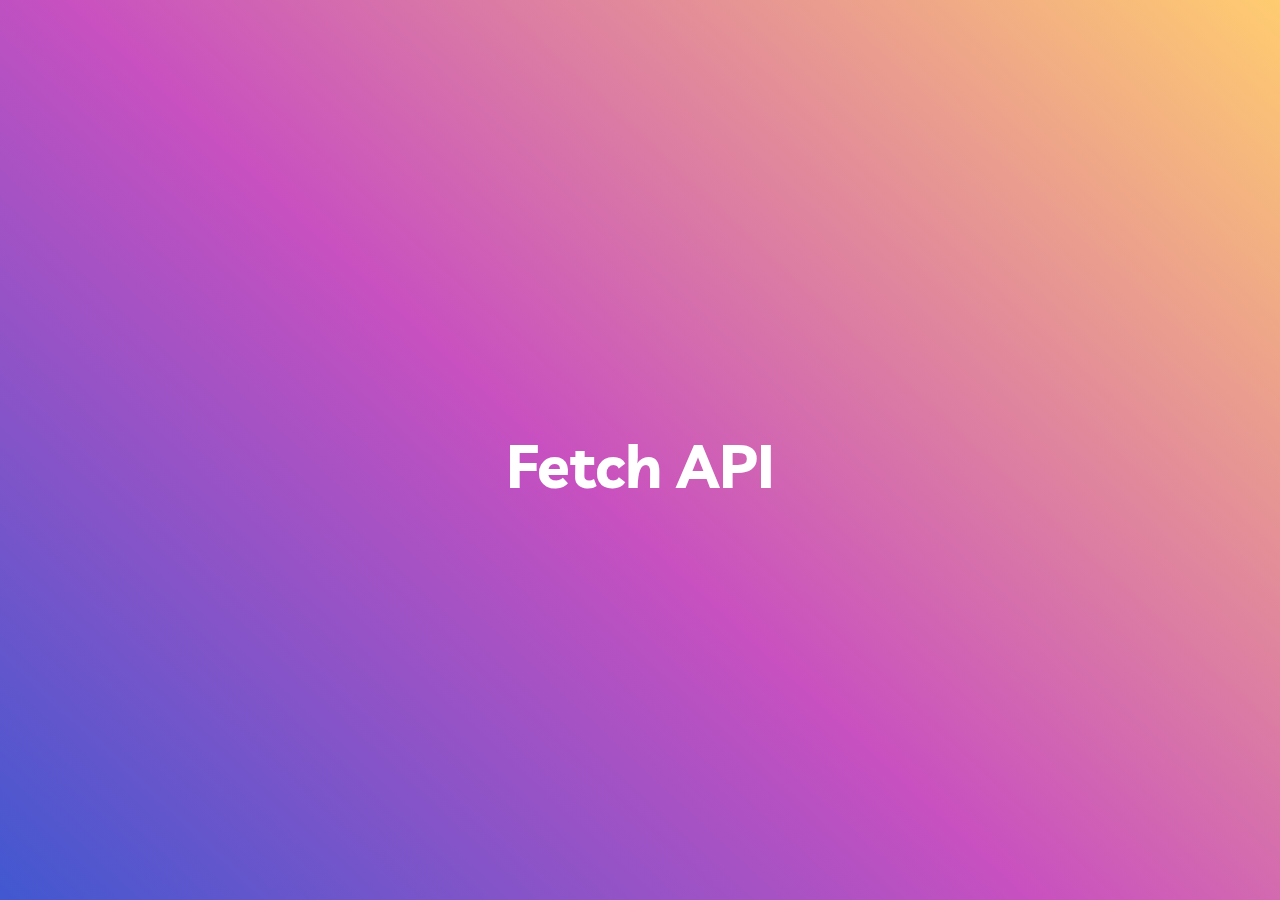
<file: index1.html>
<!DOCTYPE html>
<html lang="en">
  <head>
    <meta charset="UTF-8" />
    <meta http-equiv="X-UA-Compatible" content="IE=edge" />
    <meta name="viewport" content="width=device-width, initial-scale=1.0" />
    <style>
      @import url('https://fonts.googleapis.com/css2?family=Livvic:wght@100;200;300;400;500;600;800;900&display=swap');

      body {
        margin: 0;
        padding: 0;
        font-family: 'Livvic', sans-serif;
        height: 100vh;
        display: flex;
        justify-content: center;
        align-items: center;
        background-color: #4158d0;
        background-image: linear-gradient(
          43deg,
          #4158d0 0%,
          #c850c0 46%,
          #ffcc70 100%
        );
      }

      h1 {
        font-size: 60px;
        color: #fff;
        margin-bottom: 10px;
      }
      small {
        font-size: 18px;
        color: #fff;
      }
    </style>
    <title>Fetch API</title>
  </head>
  <body style="display: flex; flex-direction: column;">
    <h1>Fetch API</h1>
    <!-- <small></small> -->
    <script src="app.js"></script>
  </body>
</html>
</file>
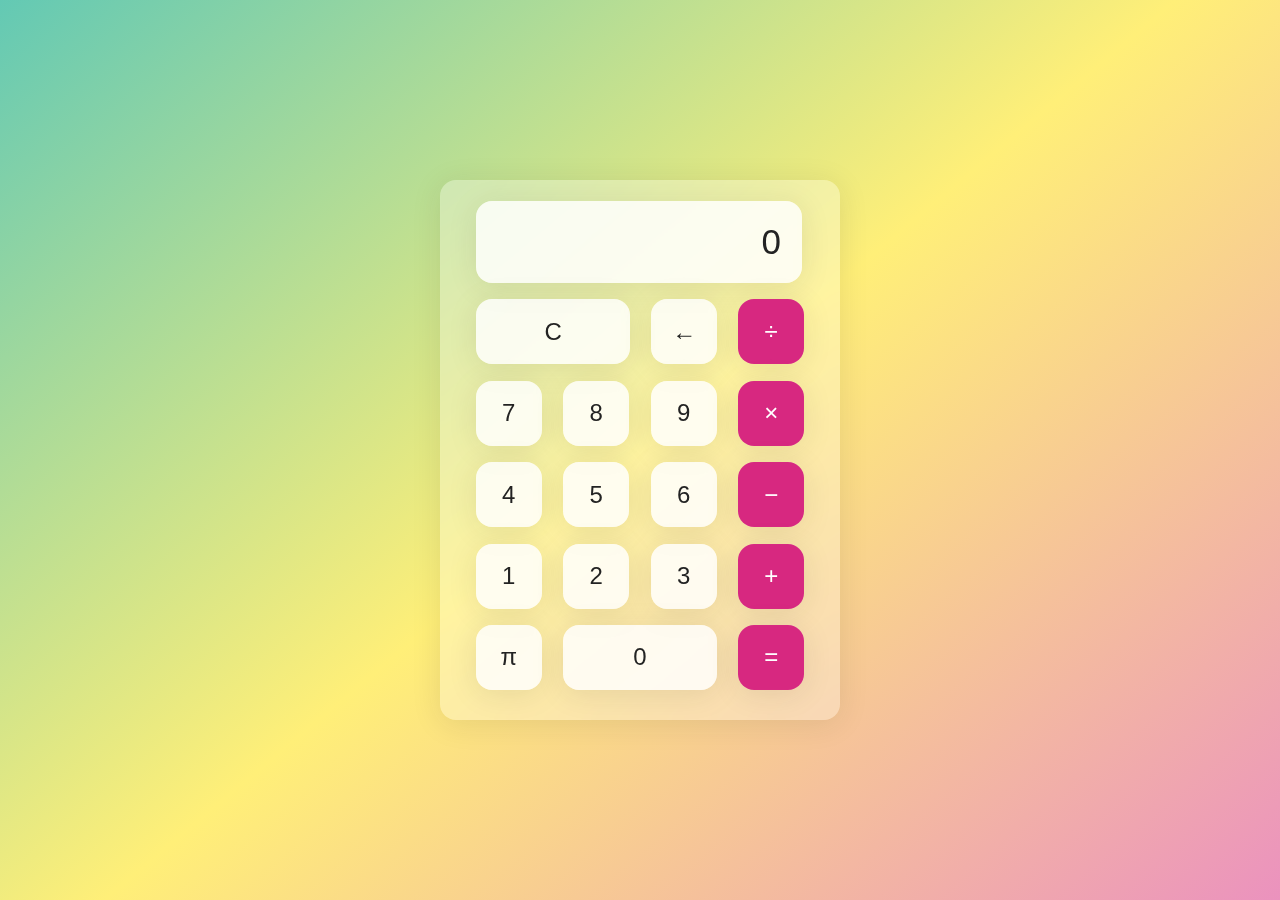
<file: new_.html>
<!DOCTYPE html>
<html lang="en">

<head>
    <meta charset="UTF-8">
    <meta name="viewport" content="width=device-width, initial-scale=1.0">
    <title>Calculator</title>
    <style>
        html {
            box-sizing: border-box;
            height: 100%;
        }

        *,
        *::before,
        *::after {
            box-sizing: inherit;
            margin: 0;
            padding: 0;
        }

        body {
            align-items: center;
            background: linear-gradient(320deg, #eb92be, #ffef78, #63c9b4);
            display: flex;
            font-family: 'Dosis', sans-serif;
            font-display: swap;
            height: inherit;
            justify-content: center;
        }

        .wrapper {
            backdrop-filter: blur(5.5px);
            -webkit-backdrop-filter: blur(5.5px);
            border: 1px solid rgba(255, 255, 255, 0.01);
            border-radius: 16px;
            box-shadow: 0 4px 30px rgba(35, 35, 35, 0.1);
            color: #232323;
            background: rgba(255, 255, 255, 0.30);
            flex-basis: 400px;
            height: 540px;
            padding: 20px 35px;
        }

        .screen {
            backdrop-filter: blur(5.5px);
            -webkit-backdrop-filter: blur(5.5px);
            background: rgba(255, 255, 255, 0.75);
            border: 1px solid rgba(255, 255, 255, 0.01);
            border-radius: 16px;
            box-shadow: 0 4px 30px rgba(35, 35, 35, 0.1);
            color: #232323;
            font-size: 35px;
            overflow: auto;
            padding: 20px;
            text-align: right;
            width: 326px;
        }

        .calc-button-row {
            display: flex;
            justify-content: space-between;
            margin: 5% 0;
        }

        .calc-button {
            backdrop-filter: blur(5.5px);
            -webkit-backdrop-filter: blur(5.5px);
            background: rgba(255, 255, 255, 0.75);
            border: 1px solid rgba(255, 255, 255, 0.01);
            border-radius: 16px;
            box-shadow: 0 4px 30px rgba(35, 35, 35, 0.1);
            color: #232323;
            flex-basis: 20%;
            font-family: inherit;
            font-size: 24px;
            height: 65px;
        }

        .calc-button:last-child {
            color: #fff;
            background: #d72880;
        }

        .calc-button:last-child:hover {
            background-color: inherit;
            color: inherit;
        }

        .calc-button:hover {
            background-color: inherit;
        }

        .calc-button:active {
            background-color: #ffef78;
        }

        .double {
            flex-basis: 47%;
        }

        .triple {
            flex-basis: 47%;
        }

        .pi-button {
            flex-basis: 20%;
        }
    </style>
</head>

<body>

    <div class="wrapper">
        <section class="screen" id="display">
            0
        </section>

        <section class="calc-buttons">
            <div class="calc-button-row">
                <button class="calc-button double" onclick="buttonClick('C')">C</button>
                <button class="calc-button" onclick="buttonClick('←')">&larr;</button>
                <button class="calc-button" onclick="buttonClick('÷')">&divide;</button>
            </div>

            <div class="calc-button-row">
                <button class="calc-button" onclick="buttonClick('7')">7</button>
                <button class="calc-button" onclick="buttonClick('8')">8</button>
                <button class="calc-button" onclick="buttonClick('9')">9</button>
                <button class="calc-button" onclick="buttonClick('×')">&times;</button>
            </div>

            <div class="calc-button-row">
                <button class="calc-button" onclick="buttonClick('4')">4</button>
                <button class="calc-button" onclick="buttonClick('5')">5</button>
                <button class="calc-button" onclick="buttonClick('6')">6</button>
                <button class="calc-button" onclick="buttonClick('−')">&minus;</button>
            </div>

            <div class="calc-button-row">
                <button class="calc-button" onclick="buttonClick('1')">1</button>
                <button class="calc-button" onclick="buttonClick('2')">2</button>
                <button class="calc-button" onclick="buttonClick('3')">3</button>
                <button class="calc-button" onclick="buttonClick('+')">&plus;</button>
            </div>

            <div class="calc-button-row">
                <button class="calc-button pi-button" onclick="buttonClick('π')">π</button>
                <button class="calc-button triple" onclick="buttonClick('0')">0</button>
                <button class="calc-button" onclick="buttonClick('=')">&equals;</button>
            </div>
        </section>
    </div>

    <script>
        let runningTotal = 0;
        let buffer = "0";
        let expression = "";
        let previousOperator = null;
        let operatorInMemory = null;
        let piDisplayed = false;

        const screen = document.querySelector('#display');
        const piValue = "3.[base64]";

        function buttonClick(value) {
            if (isNaN(value)) {
                handleSymbol(value);
            } else {
                handleNumber(value);
            }
            screen.innerText = expression || "0";
        }

        function handleNumber(number) {
            if (buffer === "0" || piDisplayed) {
                buffer = number;
                piDisplayed = false;
            } else {
                buffer += number;
            }
            expression += number;
        }

        function handleSymbol(symbol) {
            switch (symbol) {
                case 'C':
                    buffer = '0';
                    runningTotal = 0;
                    previousOperator = null;
                    operatorInMemory = null;
                    expression = "";
                    piDisplayed = false;
                    break;
                case '←':
                    if (piDisplayed) {
                        buffer = "0";
                        expression = expression.slice(0, -piValue.length);
                        piDisplayed = false;
                    } else if (buffer.length === 1) {
                        buffer = "0";
                        expression = expression.slice(0, -1);
                    } else {
                        buffer = buffer.substring(0, buffer.length - 1);
                        expression = expression.slice(0, -1);
                    }
                    break;
                case '=':
                    if (previousOperator === null) {
                        return;
                    }
                    flushOperation(parseFloat(buffer));
                    previousOperator = null;
                    buffer = runningTotal.toString();
                    expression = buffer;
                    break;
                case '÷':
                case '×':
                case '−':
                case '+':
                    handleMath(symbol);
                    expression += symbol;
                    break;
                case 'π':
                    buffer = piValue;
                    expression += piValue;
                    piDisplayed = true;
                    break;
            }
        }

        function handleMath(symbol) {
            if (buffer === "0" && !piDisplayed) {
                return;
            }

            const floatBuffer = parseFloat(buffer);

            if (runningTotal === 0) {
                runningTotal = floatBuffer;
            } else {
                flushOperation(floatBuffer);
            }

            previousOperator = symbol;
            buffer = "";
        }

        function flushOperation(floatBuffer) {
            if (previousOperator === "+") {
                runningTotal += floatBuffer;
            } else if (previousOperator === "−") {
                runningTotal -= floatBuffer;
            } else if (previousOperator === "×") {
                runningTotal *= floatBuffer;
            } else if (previousOperator === "÷") {
                runningTotal /= floatBuffer;
            }
        }
    </script>
</body>

</html>
</file>
